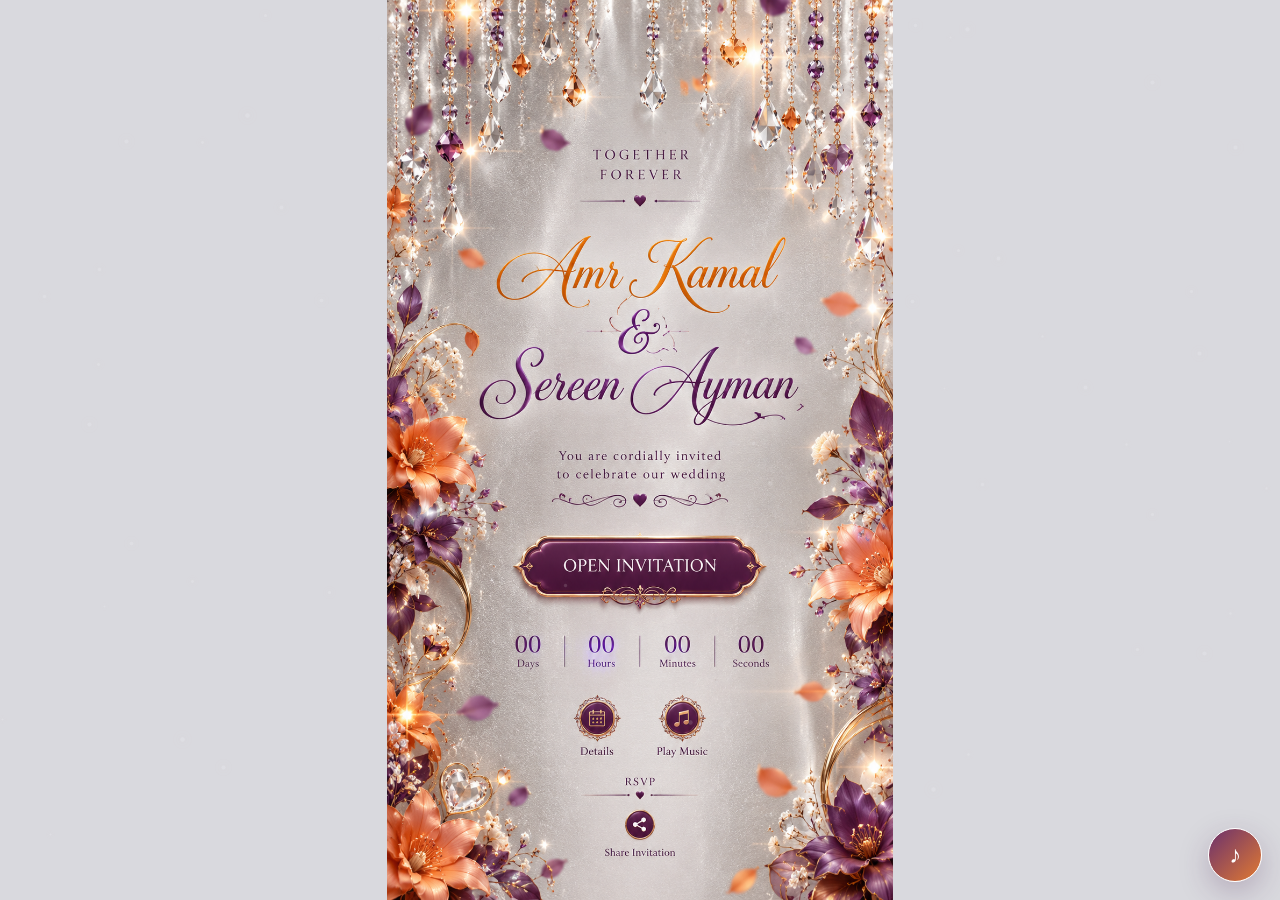
<file: index.html>
<!doctype html>
<html lang="en">
<head>
<meta charset="UTF-8">
<meta name="viewport" content="width=device-width, initial-scale=1.0, viewport-fit=cover">
<meta name="theme-color" content="#d9d9de">
<title>Amr Kamal & Sereen Ayman | Wedding Invitation</title>
<link rel="stylesheet" href="style.css">
</head>
<body>
<div id="stars" class="stars" aria-hidden="true"></div>

<main id="intro" class="intro">
  <img class="cover" src="invitation-cover.png" alt="Amr Kamal & Sereen Ayman Wedding Invitation">
  <!-- Transparent clickable area positioned over the printed OPEN INVITATION button. -->
  <button id="openInvitation" class="open-hotspot" type="button" aria-label="Open invitation"></button>
  <div class="curtain curtain-left" aria-hidden="true"></div>
  <div class="curtain curtain-right" aria-hidden="true"></div>
  <div class="sparkle-flash" aria-hidden="true"></div>
</main>

<section id="weddingContent" class="wedding-content" aria-hidden="true">
  <div class="page-shell">
    <div class="hanging-jewels" aria-hidden="true">
      <span></span><span></span><span></span><span></span><span></span><span></span><span></span>
    </div>
    <div class="page-inner">
      <p class="eyebrow">TOGETHER WITH THEIR FAMILIES</p>
      <h1>Amr <span>&amp;</span> Sereen</h1>
      <p class="subtitle">INVITE YOU TO CELEBRATE THEIR MARRIAGE</p>
      <div class="ornament"><span>✦</span><i></i><b>♡</b><i></i><span>✦</span></div>

      <div class="details-card">
        <div class="date">DECEMBER 12, 2026</div>
        <div class="time">8:00 PM – 12:00 AM</div>
        <div class="venue">Four Seasons Hotel Cairo at Nile Plaza<br>Plaza Ballroom</div>
        <div class="address">1089 Nile Corniche, Garden City, Cairo</div>
      </div>

      <a class="action-button" data-kiss href="https://maps.google.com/?q=Four+Seasons+Hotel+Cairo+at+Nile+Plaza" target="_blank" rel="noopener">VIEW LOCATION</a>

      <div class="countdown-wrap">
        <div class="section-title">COUNTDOWN TO OUR WEDDING</div>
        <div class="countdown">
          <div><strong id="days">00</strong><span>DAYS</span></div>
          <div><strong id="hours">00</strong><span>HOURS</span></div>
          <div><strong id="minutes">00</strong><span>MINUTES</span></div>
          <div><strong id="seconds">00</strong><span>SECONDS</span></div>
        </div>
      </div>

      <div class="action-grid">
        <button id="confirmBtn" class="action-button filled" data-kiss type="button">CONFIRM ATTENDANCE</button>
        <button id="shareBtn" class="action-button" data-kiss type="button">SHARE INVITATION</button>
        <button id="photosBtn" class="action-button photos-action" data-kiss type="button"><span aria-hidden="true">✦</span> WEDDING PHOTOS <span aria-hidden="true">✦</span></button>
      </div>

      <p class="photos-note">The photos button is ready — add your album link in <b>script.js</b>.</p>
    </div>
  </div>
</section>

<button id="musicBtn" class="music-btn" data-kiss type="button" aria-label="Play music">♪</button>
<audio id="weddingMusic" src="love-me-like-you-do.mp3" preload="auto" loop></audio>
<audio id="kissSound" src="cute-kiss.wav" preload="auto"></audio>

<div id="rsvpModal" class="modal" aria-hidden="true">
  <div class="modal-card" role="dialog" aria-modal="true" aria-labelledby="rsvpTitle">
    <button id="closeModal" class="close-modal" data-kiss type="button" aria-label="Close">×</button>
    <p class="section-title">RSVP</p>
    <h2 id="rsvpTitle">Will you join us?</h2>
    <input id="guestName" type="text" placeholder="Your name" autocomplete="name">
    <select id="attendance"><option>Yes, I will attend</option><option>Sorry, I can't attend</option></select>
    <input id="guestCount" type="number" min="1" max="10" value="1" placeholder="Number of guests">
    <button id="rsvpSubmit" class="action-button filled" data-kiss type="button">PREPARE CONFIRMATION</button>
    <p id="rsvpNote" class="rsvp-note"></p>
  </div>
</div>
<script src="script.js"></script>
</body>
</html>
</file>
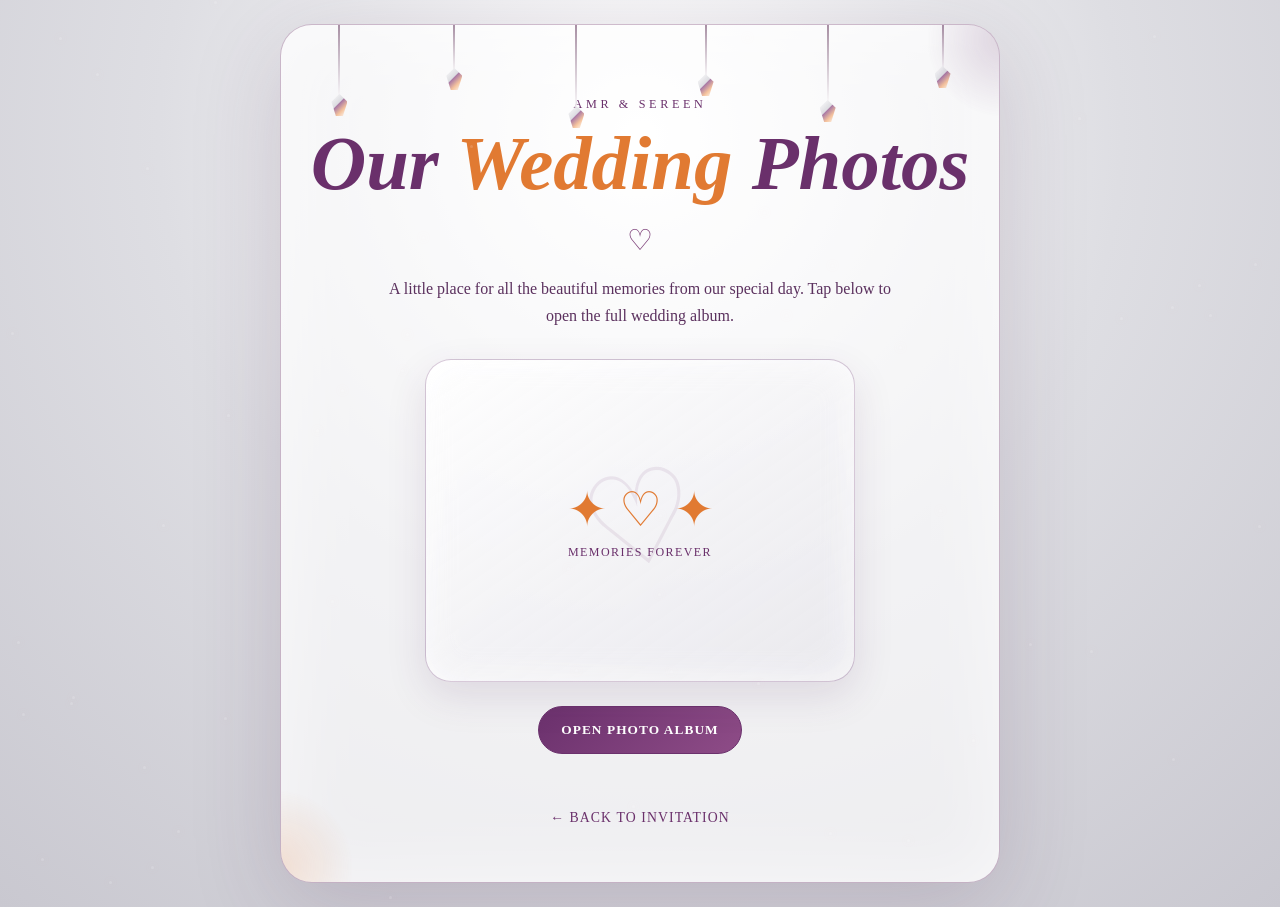
<file: photos.html>
<!doctype html>
<html lang="en">
<head>
<meta charset="UTF-8">
<meta name="viewport" content="width=device-width, initial-scale=1.0">
<meta name="theme-color" content="#d8d8dd">
<title>Amr & Sereen | Wedding Photos</title>
<link rel="stylesheet" href="style.css">
<style>
body.photo-page{min-height:100svh;background:radial-gradient(circle at 50% 15%,#fff 0,#dedee3 48%,#c9c8d0 100%);display:flex;align-items:center;justify-content:center;padding:24px;overflow:hidden;color:#4b174f}
.photo-page .photo-shell{width:min(720px,100%);position:relative;overflow:hidden;text-align:center;padding:72px 24px 56px;border:1px solid rgba(99,39,93,.3);border-radius:32px;background:rgba(255,255,255,.62);box-shadow:0 22px 90px rgba(70,40,75,.18),inset 0 0 70px rgba(255,255,255,.6)}
.photo-page .photo-shell:before,.photo-page .photo-shell:after{content:"";position:absolute;width:170px;height:170px;border-radius:50%;filter:blur(1px);opacity:.18;pointer-events:none}
.photo-page .photo-shell:before{left:-90px;bottom:-70px;background:radial-gradient(circle,#e77d35,transparent 65%)}
.photo-page .photo-shell:after{right:-90px;top:-70px;background:radial-gradient(circle,#66336d,transparent 65%)}
.photo-page .jewel-line{position:absolute;left:0;right:0;top:0;height:100px;pointer-events:none}
.photo-page .jewel-line span{position:absolute;top:0;width:2px;background:linear-gradient(#8b6b86,#fff);opacity:.75}
.photo-page .jewel-line span:after{content:"";position:absolute;left:-7px;bottom:-15px;width:16px;height:22px;background:linear-gradient(135deg,#fff,#d2d2d8 44%,#8b4b88 46%,#f3b17e 72%,#fff);clip-path:polygon(50% 0,100% 35%,72% 100%,28% 100%,0 35%);filter:drop-shadow(0 0 8px rgba(255,255,255,.95))}
.photo-page .jewel-line span:nth-child(1){left:8%;height:76px}.photo-page .jewel-line span:nth-child(2){left:24%;height:50px}.photo-page .jewel-line span:nth-child(3){left:41%;height:88px}.photo-page .jewel-line span:nth-child(4){left:59%;height:56px}.photo-page .jewel-line span:nth-child(5){left:76%;height:82px}.photo-page .jewel-line span:nth-child(6){left:92%;height:48px}
.photo-page .photo-kicker{letter-spacing:.3em;font-size:.76rem;color:#6a306b;margin:0 0 12px}
.photo-page h1{margin:0;color:#6a306b;font-size:clamp(2.5rem,8vw,4.8rem);font-style:italic;line-height:1.05}
.photo-page h1 span{color:#e17a32}
.photo-page .photo-heart{font-size:1.8rem;color:#7a3c76;margin:18px 0}
.photo-page .photo-copy{max-width:520px;margin:0 auto;color:#5b315e;line-height:1.7;font-size:1rem}
.photo-page .photo-frame{margin:30px auto 24px;width:min(430px,100%);aspect-ratio:4/3;border-radius:26px;border:1px solid rgba(106,48,107,.25);background:linear-gradient(145deg,rgba(255,255,255,.85),rgba(230,229,235,.72));box-shadow:inset 0 0 35px rgba(255,255,255,.75),0 15px 40px rgba(80,40,90,.12);display:flex;align-items:center;justify-content:center;position:relative;overflow:hidden}
.photo-page .photo-frame:before{content:"♡";font-size:8rem;color:rgba(106,48,107,.09);position:absolute;transform:rotate(-12deg)}
.photo-page .photo-frame-content{position:relative;z-index:1}.photo-page .camera{font-size:3rem;color:#e17a32}.photo-page .frame-label{margin-top:8px;letter-spacing:.12em;color:#6a306b;font-size:.75rem}
.photo-page .photo-actions{display:flex;justify-content:center;flex-wrap:wrap;gap:10px}.photo-page .photo-actions .action-button{margin:0}.photo-page .back-link{display:inline-block;margin-top:18px;color:#6a306b;text-decoration:none;font-size:.86rem;letter-spacing:.08em}.photo-page #albumMessage{min-height:22px;margin:16px 0 0;color:#6a306b;font-size:.82rem}
@media(max-width:600px){.photo-page{padding:12px!important}.photo-page .photo-shell{padding:62px 16px 38px;border-radius:24px}.photo-page .photo-copy{font-size:.9rem}.photo-page .photo-frame{margin-top:22px}.photo-page .photo-actions .action-button{width:auto;margin:0;min-width:210px}}
</style>
</head>
<body class="photo-page">
<div id="stars" class="stars" aria-hidden="true"></div>
<main class="photo-shell">
  <div class="jewel-line" aria-hidden="true"><span></span><span></span><span></span><span></span><span></span><span></span></div>
  <p class="photo-kicker">AMR &amp; SEREEN</p>
  <h1>Our <span>Wedding</span> Photos</h1>
  <div class="photo-heart">♡</div>
  <p class="photo-copy">A little place for all the beautiful memories from our special day. Tap below to open the full wedding album.</p>
  <div class="photo-frame" aria-hidden="true">
    <div class="photo-frame-content"><div class="camera">✦ ♡ ✦</div><div class="frame-label">MEMORIES FOREVER</div></div>
  </div>
  <div class="photo-actions">
    <button id="openAlbum" class="action-button filled" type="button">OPEN PHOTO ALBUM</button>
  </div>
  <p id="albumMessage"></p>
  <a class="back-link" href="index.html">← BACK TO INVITATION</a>
</main>
<script src="photos.js"></script>
<script>
(function(){const wrap=document.getElementById('stars');const count=window.innerWidth<600?30:55;for(let i=0;i<count;i++){const s=document.createElement('span');s.className='star';s.style.left=(Math.random()*100)+'vw';s.style.top=(Math.random()*100)+'vh';s.style.setProperty('--d',(1.6+Math.random()*3.5)+'s');s.style.setProperty('--delay',(-Math.random()*4)+'s');wrap.appendChild(s)}})();
</script>
</body>
</html>
</file>
<file: style.css>
@font-face{font-family:"WeddingScript";src:url("wedding-script.otf") format("opentype");font-style:italic;font-weight:400;font-display:swap}
*{box-sizing:border-box}html,body{margin:0;min-height:100%;font-family:"Palatino Linotype",Palatino,Georgia,"Times New Roman",serif;background:#dedee3;color:#4b174f}body{overflow-x:hidden}.intro{position:relative;width:100vw;height:100svh;min-height:650px;background:#d9d9de;display:flex;align-items:center;justify-content:center;overflow:hidden;z-index:5}.cover{width:100%;height:100%;object-fit:contain;display:block;transition:transform 2.2s ease,opacity 1.7s ease;filter:saturate(1.03)}.open-hotspot{position:absolute;left:17%;top:57%;width:66%;height:11%;border:0;background:transparent;cursor:pointer;z-index:12}.open-hotspot:focus-visible{outline:2px solid white;outline-offset:4px}.curtain{position:absolute;top:-2%;width:48%;height:104%;z-index:15;pointer-events:none;opacity:0;overflow:hidden;
background:
  radial-gradient(ellipse at 18% 45%,rgba(255,255,255,.35),transparent 20%),
  radial-gradient(ellipse at 72% 58%,rgba(255,255,255,.28),transparent 22%),
  repeating-linear-gradient(90deg,rgba(170,170,180,.16) 0 7px,rgba(255,255,255,.20) 7px 13px,rgba(135,135,145,.13) 13px 22px),
  linear-gradient(90deg,#e7e7ea 0%,#fbfbfc 18%,#d9d9de 40%,#ffffff 52%,#d2d2d8 68%,#f6f6f7 86%,#dcdce1 100%);
background-blend-mode:screen,multiply,overlay,normal;
box-shadow:inset 0 0 80px rgba(90,90,100,.18),inset 18px 0 35px rgba(255,255,255,.32),inset -18px 0 35px rgba(100,100,110,.10),0 0 25px rgba(70,70,80,.16);
will-change:transform,opacity}
.curtain:before{content:"";position:absolute;inset:-3%;
background:
  repeating-linear-gradient(0deg,rgba(255,255,255,.12) 0 1px,rgba(110,110,120,.035) 1px 3px),
  repeating-linear-gradient(90deg,rgba(255,255,255,.16) 0 1px,rgba(120,120,130,.055) 1px 3px),
  repeating-linear-gradient(90deg,rgba(105,105,115,.16) 0 16px,rgba(255,255,255,.16) 16px 29px,rgba(125,125,135,.12) 29px 43px);
background-blend-mode:soft-light,overlay,multiply;
filter:blur(.25px);opacity:.9;mix-blend-mode:soft-light}
.curtain:after{content:"";position:absolute;top:-5%;bottom:-5%;width:85px;
background:linear-gradient(90deg,transparent 0%,rgba(255,255,255,.16) 20%,rgba(255,255,255,.55) 48%,rgba(255,255,255,.14) 72%,transparent 100%);
opacity:.52;filter:blur(5px);mix-blend-mode:screen}
.curtain-left{left:-1%;transform:translateX(0);clip-path:ellipse(98% 76% at 0% 50%);border-radius:0 55% 55% 0 / 0 18% 18% 0}
.curtain-left:after{right:1%}
.curtain-right{right:-1%;transform:translateX(0);clip-path:ellipse(98% 76% at 100% 50%);border-radius:55% 0 0 55% / 18% 0 0 18%}
.curtain-right:after{left:1%}
.intro.animate .curtain-left{animation:curtainLeft 2.55s cubic-bezier(.18,.72,.2,1) forwards}
.intro.animate .curtain-right{animation:curtainRight 2.55s cubic-bezier(.18,.72,.2,1) forwards}
@keyframes curtainLeft{0%{opacity:0;transform:translateX(0) scaleX(1)}8%{opacity:1;transform:translateX(-1%) scaleX(1)}24%{opacity:1;transform:translateX(-5%) scaleX(.99)}58%{opacity:1;transform:translateX(-55%) scaleX(.95)}82%{opacity:1;transform:translateX(-92%) scaleX(.91)}100%{opacity:0;transform:translateX(-108%) scaleX(.88)}}
@keyframes curtainRight{0%{opacity:0;transform:translateX(0) scaleX(1)}8%{opacity:1;transform:translateX(1%) scaleX(1)}24%{opacity:1;transform:translateX(5%) scaleX(.99)}58%{opacity:1;transform:translateX(55%) scaleX(.95)}82%{opacity:1;transform:translateX(92%) scaleX(.91)}100%{opacity:0;transform:translateX(108%) scaleX(.88)}}18%{transform:translateX(3%) scaleX(.99)}55%{transform:translateX(58%) scaleX(.96)}82%{transform:translateX(93%) scaleX(.92)}100%{transform:translateX(105%) scaleX(.9)}}@keyframes flash{0%,55%{opacity:0}72%{opacity:.8}100%{opacity:0}}.wedding-content{min-height:100svh;padding:55px 16px 90px;background:radial-gradient(circle at 50% 18%,rgba(255,255,255,.98),rgba(218,218,224,.98) 48%,rgba(190,190,200,.98));display:none;position:relative;overflow:hidden}.wedding-content.show{display:block;animation:pageIn 1s ease both}@keyframes pageIn{from{opacity:0;transform:scale(1.025)}to{opacity:1;transform:scale(1)}}.page-shell{max-width:760px;margin:0 auto;position:relative;padding:45px 18px 35px;border:1px solid rgba(99,39,93,.32);border-radius:28px;background:rgba(255,255,255,.55);box-shadow:0 18px 70px rgba(70,40,75,.16),inset 0 0 55px rgba(255,255,255,.45);overflow:hidden}.page-shell:before,.page-shell:after{content:"✦  ❧  ✦";position:absolute;z-index:1;color:#7a3d78;font-size:1.05rem;letter-spacing:.45em;opacity:.7}.page-shell:before{top:18px;left:22px}.page-shell:after{top:18px;right:4px;transform:scaleX(-1)}.page-inner:before,.page-inner:after{content:"❀";position:absolute;color:#e57d3a;font-size:2.2rem;opacity:.26;pointer-events:none}.page-inner:before{left:-2px;top:74px}.page-inner:after{right:-2px;top:74px;transform:scaleX(-1)}.page-inner{position:relative;z-index:2;text-align:center}.hanging-jewels{position:absolute;top:-5px;left:0;right:0;height:115px;z-index:1;pointer-events:none}.hanging-jewels span{position:absolute;top:0;width:2px;height:65px;background:linear-gradient(#8d6b87,#eee);opacity:.65}.hanging-jewels span:after{content:"";position:absolute;left:-7px;bottom:-14px;width:16px;height:22px;background:linear-gradient(135deg,#fff,#cfcfd5 45%,#8b4b88 46%,#f3b17e 70%,#fff);clip-path:polygon(50% 0,100% 35%,72% 100%,28% 100%,0 35%);filter:drop-shadow(0 0 7px rgba(255,255,255,.9))}.hanging-jewels span:nth-child(1){left:5%;height:82px}.hanging-jewels span:nth-child(2){left:19%;height:53px}.hanging-jewels span:nth-child(3){left:33%;height:94px}.hanging-jewels span:nth-child(4){left:49%;height:45px}.hanging-jewels span:nth-child(5){left:65%;height:82px}.hanging-jewels span:nth-child(6){left:80%;height:56px}.hanging-jewels span:nth-child(7){left:94%;height:98px}.eyebrow{font-size:.82rem;letter-spacing:.25em;margin:20px 0 10px}.page-inner h1{margin:0;font-family:"WeddingScript","Bickham Script Pro","Edwardian Script ITC","URW Chancery L",cursive;font-size:clamp(2.8rem,9vw,5.6rem);line-height:1.02;font-style:italic;font-weight:500;letter-spacing:.015em;color:#d96f2f;text-shadow:0 1px 0 #fff,0 2px 10px rgba(105,48,110,.12)}.page-inner h1 span{color:#66336d;font-size:.75em}.subtitle{letter-spacing:.18em;font-size:.9rem;margin:20px 0;color:#5b315e}.ornament{display:flex;align-items:center;justify-content:center;gap:12px;color:#6a306b;margin:16px 0 24px}.ornament i{width:70px;height:1px;background:linear-gradient(90deg,transparent,#6a306b)}.ornament b{font-size:1.2rem}.details-card{position:relative;padding:28px 12px;border-top:1px solid rgba(106,48,107,.3);border-bottom:1px solid rgba(106,48,107,.3)}.details-card:before,.details-card:after{content:"❦";position:absolute;top:50%;transform:translateY(-50%);font-size:1.7rem;color:#e57d3a;opacity:.55}.details-card:before{left:5px}.details-card:after{right:5px;transform:translateY(-50%) scaleX(-1)}.date{font-size:1.15rem;letter-spacing:.16em;color:#633168;font-weight:bold}.time{margin-top:7px;color:#e17a32;font-weight:bold}.venue{margin-top:18px;font-size:1.08rem;line-height:1.55}.address{margin-top:6px;font-size:.9rem;opacity:.8}.action-button{display:inline-flex;align-items:center;justify-content:center;min-height:48px;padding:12px 22px;margin:16px 7px 0;border-radius:999px;border:1px solid #6a306b;background:rgba(255,255,255,.7);color:#5e2e64;text-decoration:none;font-family:inherit;font-weight:bold;letter-spacing:.08em;cursor:pointer;transition:transform .2s,box-shadow .2s,background .2s}.action-button:hover{transform:translateY(-2px);box-shadow:0 8px 20px rgba(80,40,90,.18)}.action-button.filled{background:linear-gradient(135deg,#6b316d,#8e4c87);color:#fff;border-color:#6b316d}.countdown-wrap{margin:32px 0 18px}.section-title{font-size:.82rem;letter-spacing:.18em;color:#6a306b}.countdown{display:grid;grid-template-columns:repeat(4,1fr);gap:8px;margin-top:14px}.countdown>div{padding:12px 4px;border-radius:16px;background:rgba(255,255,255,.58);border:1px solid rgba(106,48,107,.18)}.countdown strong{display:block;font-size:clamp(1.5rem,5vw,2.3rem);color:#6a306b}.countdown span{font-size:.62rem;letter-spacing:.12em;color:#8a5b87}.action-grid{display:flex;flex-wrap:wrap;justify-content:center}.photos-note{font-size:.72rem;opacity:.6;margin-top:16px}.music-btn{position:fixed;right:18px;bottom:18px;width:54px;height:54px;border-radius:50%;border:1px solid #fff;background:linear-gradient(135deg,#6b316d,#e17a32);color:#fff;font-size:1.5rem;box-shadow:0 10px 30px rgba(70,30,80,.25);z-index:30;cursor:pointer}.music-btn.playing{animation:pulse 1.5s ease-in-out infinite}@keyframes pulse{50%{transform:scale(1.08);box-shadow:0 0 28px rgba(225,122,50,.55)}}.stars{position:fixed;inset:0;pointer-events:none;z-index:25;overflow:hidden}.star{position:absolute;width:3px;height:3px;border-radius:50%;background:#fff;box-shadow:0 0 7px #fff,0 0 12px rgba(231,125,53,.65);animation:twinkle var(--d) ease-in-out infinite;animation-delay:var(--delay);opacity:.15}@keyframes twinkle{0%,100%{opacity:.08;transform:scale(.7)}50%{opacity:1;transform:scale(1.7)}}.modal{position:fixed;inset:0;background:rgba(46,24,49,.55);display:none;align-items:center;justify-content:center;padding:18px;z-index:50;backdrop-filter:blur(5px)}.modal.show{display:flex}.modal-card{position:relative;width:min(460px,100%);padding:28px 22px;border-radius:24px;background:linear-gradient(145deg,#fff,#eeeef2);box-shadow:0 25px 80px rgba(30,15,40,.35);text-align:center}.modal-card h2{color:#633168}.modal-card input,.modal-card select{width:100%;padding:13px 14px;margin:7px 0;border-radius:12px;border:1px solid #d1c7d2;background:#fff;font-family:inherit}.close-modal{position:absolute;right:12px;top:8px;border:0;background:none;font-size:28px;color:#633168;cursor:pointer}.rsvp-note{font-size:.82rem;color:#633168;min-height:20px}@media(max-width:600px){.intro{min-height:0}.open-hotspot{top:55%;height:13%}.wedding-content{padding:28px 10px 90px}.page-shell{padding:38px 12px 28px;border-radius:22px}.eyebrow{font-size:.65rem}.page-inner h1{font-size:clamp(2.6rem,13vw,4.2rem)}.subtitle{font-size:.72rem}.countdown{gap:5px}.countdown>div{padding:9px 2px}.countdown span{font-size:.5rem}.action-button{width:calc(100% - 14px);margin-left:7px;margin-right:7px}.hanging-jewels{height:90px}.hanging-jewels span:after{transform:scale(.8)}}
.page-shell:after{content:"❀   ✦   ❧   ✦   ❀";position:absolute;bottom:14px;left:50%;transform:translateX(-50%);color:#7a3d78;font-size:1rem;letter-spacing:.32em;opacity:.48;white-space:nowrap}.page-inner:after{content:"✿";position:absolute;right:-2px;bottom:28px;color:#e57d3a;font-size:3rem;opacity:.22;transform:rotate(-18deg)}.page-inner:before{content:"❀";position:absolute;left:-2px;top:74px;color:#e57d3a;font-size:2.2rem;opacity:.26}.photos-action{background:linear-gradient(135deg,rgba(111,51,116,.96),rgba(224,125,56,.96));color:#fff;border-color:#fff;box-shadow:0 8px 24px rgba(105,45,110,.18)}.photos-action span{font-size:.8em;margin:0 5px;color:#ffd7bd}.photos-action:hover{box-shadow:0 10px 28px rgba(105,45,110,.28)}
@media(max-width:600px){.page-inner h1{font-size:clamp(3.1rem,15vw,5rem)}}
</file>
